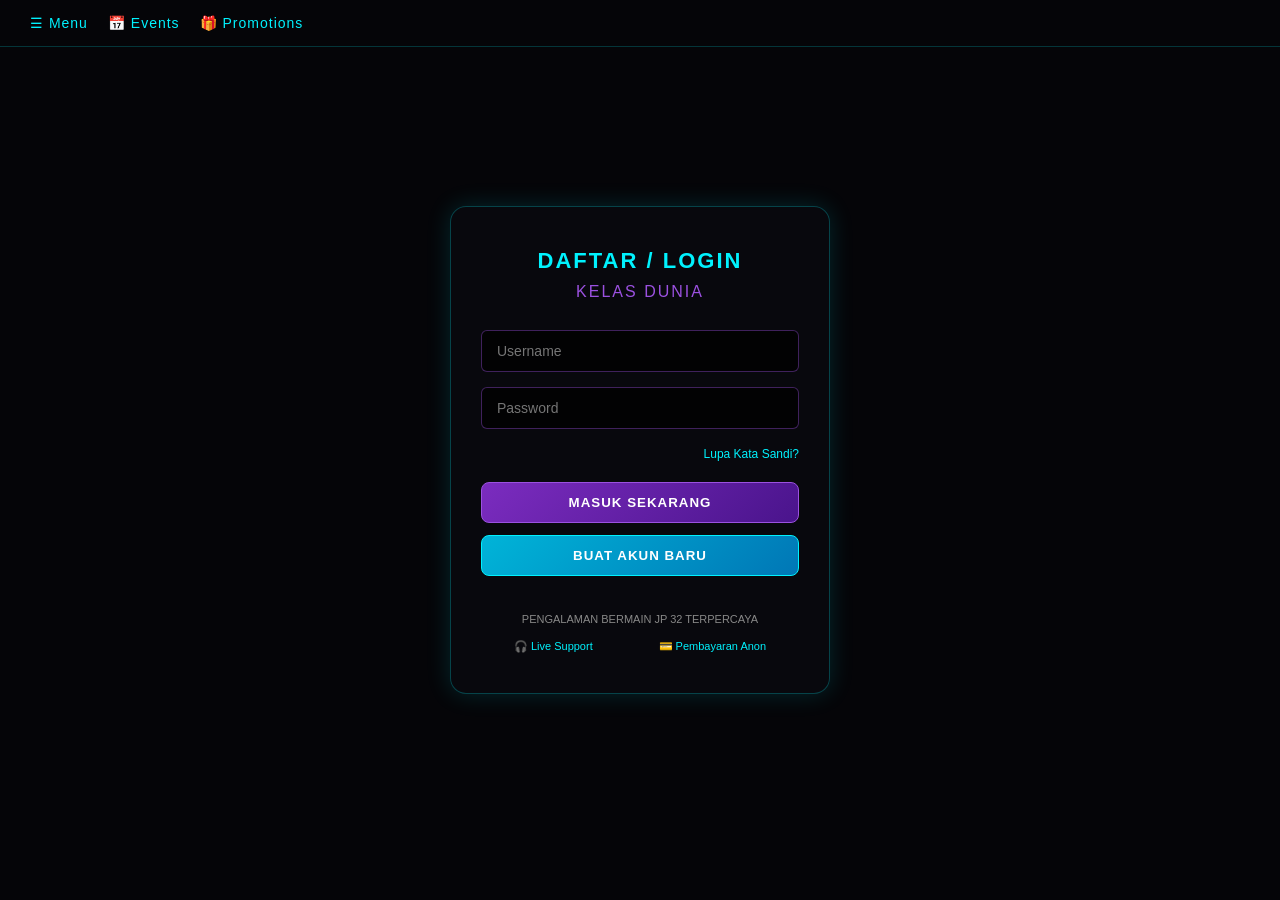
<file: index.html>
<!DOCTYPE html>
<html lang="id">
<head>
    <meta charset="UTF-8">
    <meta name="viewport" content="width=device-width, initial-scale=1.0">
    <title>Gamer Portal - Auth</title>
    <link rel="stylesheet" href="login.css">
</head>
<body>

    <header class="top-nav">
        <div class="nav-item">☰ Menu</div>
        <div class="nav-item">📅 Events</div>
        <div class="nav-item">🎁 Promotions</div>
    </header>

    <main class="login-wrapper">
        <div class="glass-box">
            
            <div id="loginFormContent">
                <h2>DAFTAR / LOGIN <br><span>KELAS DUNIA</span></h2>
                
                <form id="loginForm">
                    <div class="input-field">
                        <input type="text" id="loginUsername" placeholder="Username" required>
                    </div>
                    
                    <div class="input-field">
                        <input type="password" id="loginPassword" placeholder="Password" required>
                    </div>
                    
                    <div class="forgot-link">
                        <a href="#">Lupa Kata Sandi?</a>
                    </div>
                    
                    <button type="submit" class="btn-primary">MASUK SEKARANG</button>
                    <button type="button" id="btnToRegister" class="btn-secondary">BUAT AKUN BARU</button>
                </form>
            </div>

            <div id="registerFormContent" class="hidden">
                <h2>REGISTRASI <br><span>AKUN BARU</span></h2>
                
                <form id="registerForm">
                    <div class="input-field">
                        <input type="text" id="regUsername" placeholder="Username Baru (Min. 5 Karakter)" required>
                    </div>
                    <div class="input-field">
                        <input type="email" id="regEmail" placeholder="Alamat Gmail Aktif" required>
                    </div>
                    <div class="input-field">
                        <input type="password" id="regPassword" placeholder="Password Baru (Min. 8 Karakter)" required>
                    </div>
                    
                    <p id="errorValidation" class="error-text"></p>
                    
                    <button type="submit" class="btn-secondary">KIRIM KODE VERIFIKASI</button>
                    <button type="button" id="btnToLogin" class="btn-primary">KEMBALI KE LOGIN</button>
                </form>
            </div>

            <div id="verificationBox" class="hidden">
                <h2>VERIFIKASI EMAIL<br><span>MASUKKAN KODE OTP</span></h2>
                <p style="font-size: 13px; color: #bbb; margin-bottom: 20px;">Kami telah mengirimkan kode verifikasi ke Gmail Anda.</p>
                
                <form id="verificationForm">
                    <div class="input-field">
                        <input type="text" id="otpInput" placeholder="0000" maxlength="4" required style="text-align: center; font-size: 20px; letter-spacing: 8px;">
                    </div>
                    <p id="errorOTP" class="error-text"></p>
                    <button type="submit" class="btn-secondary">VERIFIKASI & DAFTAR</button>
                </form>
            </div>

            <div class="footer-text">
                <p>PENGALAMAN BERMAIN JP 32 TERPERCAYA</p>
                <div class="support-info">
                    <span>🎧 Live Support</span>
                    <span>💳 Pembayaran Anon</span>
                </div>
            </div>

        </div>
    </main>

    <script src="script.js"></script>
</body>
</html>
</file>
<file: login.css>
/* ================= GLOBAL STYLES (CYBERPUNK LOGIN) ================= */
* {
    margin: 0;
    padding: 0;
    box-sizing: border-box;
    font-family: 'Segoe UI', Roboto, sans-serif;
}

body {
    background: url('https://github.com/jjerryfebriansyahputra-jpg/JP32-TERPECAYA/blob/main/JP%2032%20UTAMA%20-%20Copy.png') no-repeat center center/cover;
    height: 100vh;
    display: flex;
    flex-direction: column;
    justify-content: center;
    align-items: center;
    overflow: hidden;
    background-color: #050508;
}

/* Navigasi Atas */
.top-nav {
    position: absolute;
    top: 0;
    left: 0;
    width: 100%;
    display: flex;
    gap: 20px;
    padding: 15px 30px;
    background: rgba(5, 5, 8, 0.8);
    border-bottom: 1px solid rgba(0, 242, 254, 0.2);
    color: #00f2fe;
    font-size: 14px;
    align-items: center;
    z-index: 10;
    letter-spacing: 1px;
}

.nav-item { 
    cursor: pointer; 
}
.nav-item:hover {
    color: #9b51e0;
}

/* Pembungkus Halaman Login */
.login-wrapper {
    display: flex;
    justify-content: center;
    align-items: center;
    width: 100%;
    height: 100%;
}

/* ================= KOTAK KACA CYBER NEON ================= */
.glass-box {
    background: rgba(10, 10, 15, 0.85);
    backdrop-filter: blur(15px);
    -webkit-backdrop-filter: blur(15px);
    border: 1px solid rgba(0, 242, 254, 0.25);
    padding: 40px 30px;
    border-radius: 16px;
    width: 380px;
    text-align: center;
    color: #fff;
    box-shadow: 0 0 25px rgba(0, 242, 254, 0.15);
}

.glass-box h2 {
    font-size: 22px;
    letter-spacing: 2px;
    margin-bottom: 25px;
    line-height: 1.3;
    color: #00f2fe;
}

.glass-box h2 span { 
    font-size: 16px; 
    color: #9b51e0;
    font-weight: normal;
}

/* Kolom Input */
.input-field { 
    margin-bottom: 15px; 
}

.input-field input {
    width: 100%;
    padding: 12px 15px;
    background: rgba(0, 0, 0, 0.7);
    border: 1px solid rgba(155, 81, 224, 0.4);
    border-radius: 6px;
    color: #fff;
    font-size: 14px;
    transition: all 0.3s ease;
}

.input-field input:focus { 
    outline: none; 
    border-color: #00f2fe;
    box-shadow: 0 0 10px rgba(0, 242, 254, 0.3);
}

.forgot-link { 
    text-align: right; 
    margin-bottom: 20px; 
}

.forgot-link a { 
    color: #00f2fe; 
    font-size: 12px; 
    text-decoration: none; 
}

/* ================= TOMBOL UTAMA ================= */
.btn-primary {
    width: 100%;
    padding: 12px;
    background: linear-gradient(135deg, #7b2cbf 0%, #4a148c 100%);
    border: 1px solid #9b51e0;
    color: white;
    border-radius: 8px;
    font-weight: bold;
    cursor: pointer;
    margin-bottom: 12px;
    letter-spacing: 1px;
    transition: all 0.3s ease;
}
.btn-primary:hover {
    box-shadow: 0 0 15px rgba(155, 81, 224, 0.6);
}

.btn-secondary {
    width: 100%;
    padding: 12px;
    background: linear-gradient(135deg, #00b4d8 0%, #0077b6 100%);
    border: 1px solid #00f2fe;
    color: #fff;
    border-radius: 8px;
    font-weight: bold;
    cursor: pointer;
    margin-bottom: 12px;
    letter-spacing: 1px;
    transition: all 0.3s ease;
}
.btn-secondary:hover {
    box-shadow: 0 0 15px rgba(0, 242, 254, 0.6);
}

.footer-text { 
    margin-top: 25px; 
    font-size: 11px; 
    color: #888; 
}

.support-info { 
    display: flex; 
    justify-content: space-around; 
    margin-top: 15px; 
    color: #00f2fe; 
}

.error-text {
    color: #ff4d4d;
    font-size: 13px;
    margin-bottom: 15px;
    text-align: left;
    display: none;
    background: rgba(255, 77, 77, 0.1);
    padding: 8px 12px;
    border-radius: 5px;
    border-left: 3px solid #ff4d4d;
}

.hidden { 
    display: none !important; 
}
</file>
